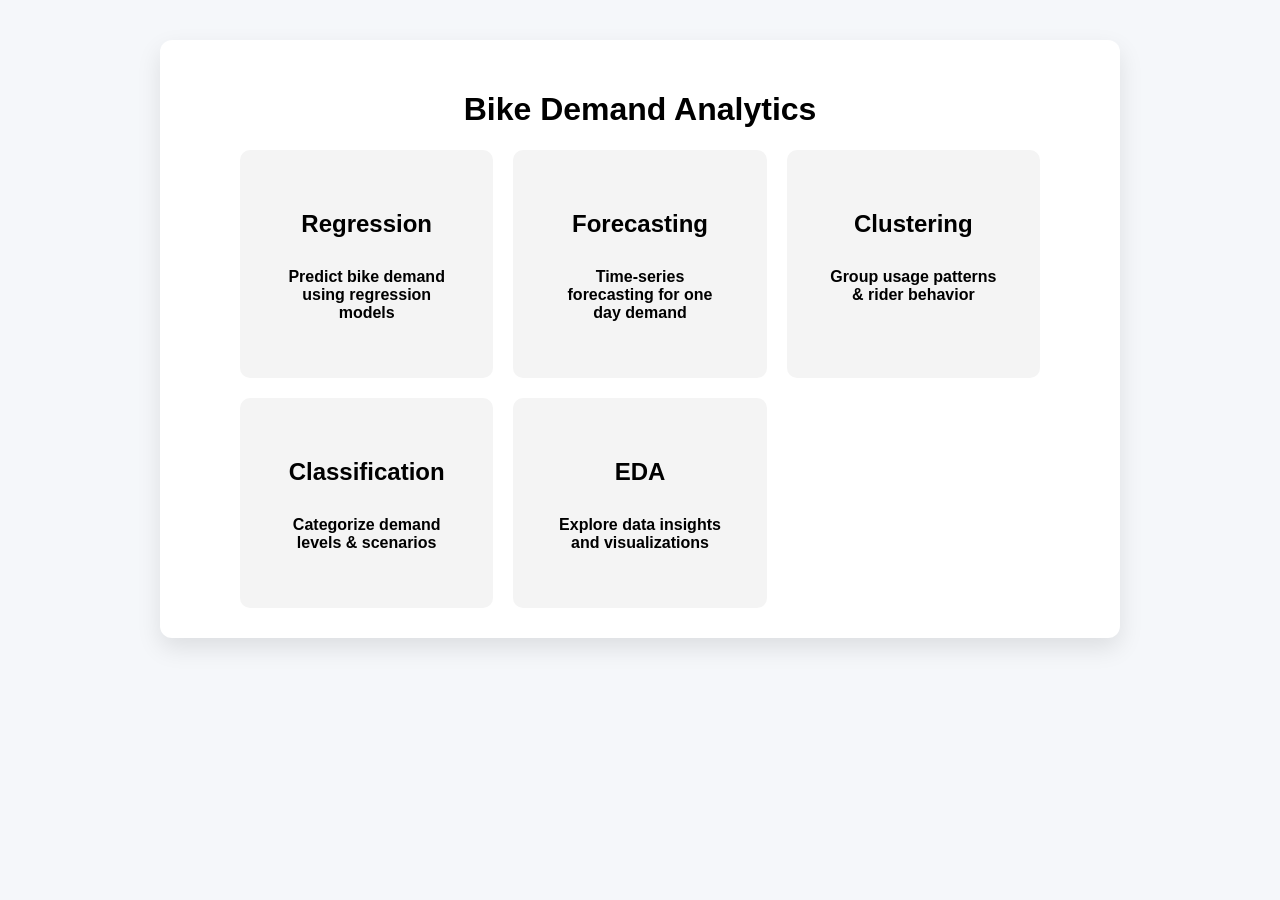
<file: notebooks/templates/index.html>
<!DOCTYPE html>
<html lang="en">
<head>
    <meta charset="UTF-8">
    <title>Bike Demand Analytics</title>
    <link rel="stylesheet" href="../static/style.css">
</head>
<body>

<div class="container">
    <h1>Bike Demand Analytics</h1>

    <div class="grid">
        <a class="card regression" href="/model/lightgbm">
            <h2>Regression</h2>
            <p>Predict bike demand using regression models</p>
        </a>

        <a class="card forecasting" href="/forecasting">
            <h2>Forecasting</h2>
            <p>Time-series forecasting for one day demand</p>
        </a>

        <a class="card clustering" href="/clustering">
            <h2>Clustering</h2>
            <p>Group usage patterns & rider behavior</p>
        </a>

        <a class="card classification" href="/classification">
            <h2>Classification</h2>
            <p>Categorize demand levels & scenarios</p>
        </a>

        <a class="card eda" href="/eda">
            <h2>EDA</h2>
            <p>Explore data insights and visualizations</p>
        </a>
    </div>
</div>

</body>
</html>
</file>
<file: notebooks/static/style.css>
body {
    font-family: Arial, sans-serif;
    text-align: center;
}

.grid {
    display: grid;
    grid-template-columns: repeat(3, 1fr);
    gap: 20px;
    max-width: 800px;
    margin: auto;
}

.card {
    padding: 40px;
    background: #f4f4f4;
    text-decoration: none;
    color: black;
    font-weight: bold;
    border-radius: 10px;
}

.card:hover {
    background: #ddd;
}

.highlight {
    background: #d0ebff;
}

body {
    font-family: "Segoe UI", Tahoma, sans-serif;
    background: #f5f7fa;
    margin: 0;
    padding: 0;
}

.container {
    max-width: 900px;
    margin: 40px auto;
    background: white;
    padding: 30px;
    border-radius: 12px;
    box-shadow: 0 10px 25px rgba(0,0,0,0.1);
}

h2 {
    text-align: center;
    margin-bottom: 30px;
}

.grid-form {
    display: grid;
    grid-template-columns: repeat(3, 1fr);
    gap: 20px;
}

.grid-form div {
    display: flex;
    flex-direction: column;
}

label {
    font-size: 0.9rem;
    margin-bottom: 5px;
}

input {
    padding: 10px;
    border-radius: 6px;
    border: 1px solid #ccc;
}

button {
    margin-top: 30px;
    padding: 15px;
    width: 100%;
    font-size: 1.1rem;
    background: #007bff;
    color: white;
    border: none;
    border-radius: 8px;
    cursor: pointer;
}

button:hover {
    background: #0056b3;
}

.result-box {
    margin-top: 30px;
    padding: 20px;
    background: #e7f5ff;
    border-left: 6px solid #007bff;
    text-align: center;
    border-radius: 8px;
}

.result-box p {
    font-size: 2rem;
    font-weight: bold;
    margin: 10px 0 0;
}

.back-link {
    display: block;
    margin-top: 30px;
    text-align: center;
    text-decoration: none;
    color: #555;
}

.back-link:hover {
    text-decoration: underline;
}

select {
    padding: 10px;
    border-radius: 6px;
    border: 1px solid #ccc;
    background: white;
}
</file>
